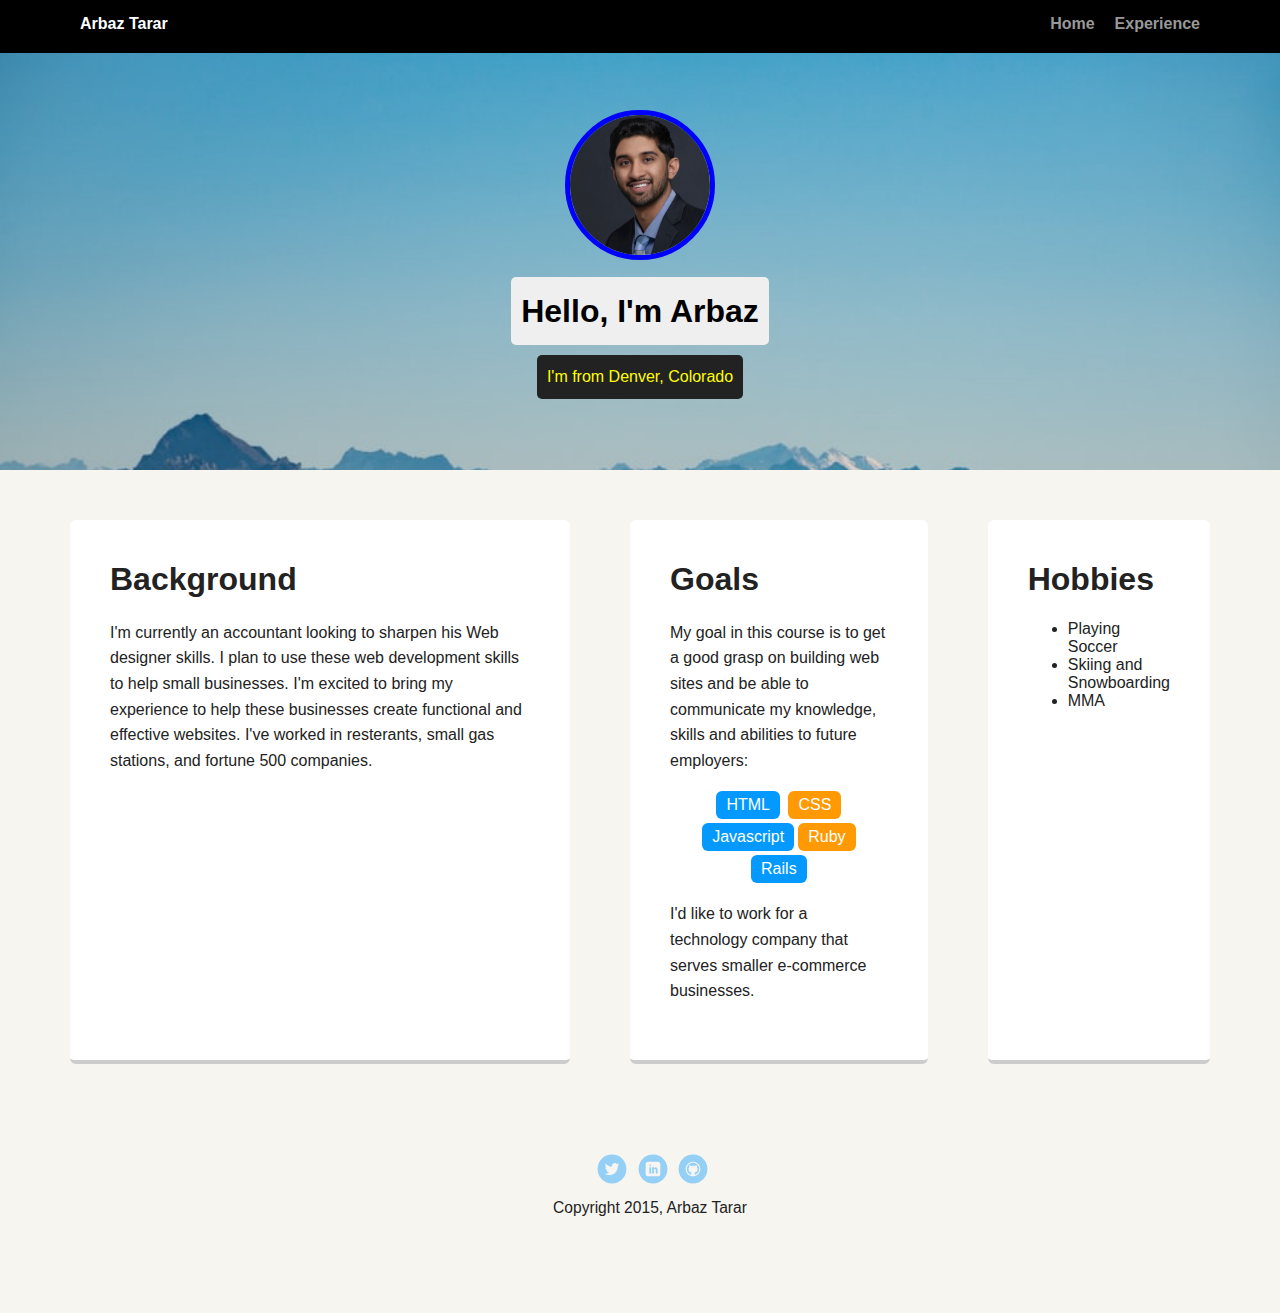
<file: index.html>
<!DOCTYPE html>
<html lang="en">
<head>
    <link rel= "stylesheet" href="styles.css">
    <meta charset="UTF-8">
    <meta http-equiv="X-UA-Compatible" content="IE=edge">
    <meta name="viewport" content="width=device-width, initial-scale=1.0">
    <title>Document</title>
</head>

<body>
   
        <div class=main-nav>
        <ul class=nav>
    <li class=name> Arbaz Tarar</li>
        <li><a href=index.html> Home </a></li>
    <li><a href=experience.html>Experience</a></li>
        </ul> </div>
        <header>
        <img src= "images/arbaz-profile-pic.jpg" alt ="profile picture" class= profile-image> 
  
        <h1 class=tag>Hello, I'm Arbaz </h1>
        <p class="tag location">I'm from Denver, Colorado</p>
    
    
    </header>
    <main class=flex>
    <div class=card>
   <h1> Background </h1>
   <p> I'm currently an accountant looking to sharpen his Web designer skills. I plan to use these web development skills to help small businesses. I'm excited to bring my experience to help these businesses create functional and effective websites. I've worked in resterants, small gas stations, and fortune 500 companies.
   </p></div>
   <div class=card>
   <h1> Goals </h1>
   <p> My goal in this course is to get a good grasp on building web sites and be able to communicate my knowledge, skills and abilities to future employers:</p>
       <ul class=skills>
           <li>HTML</li> <li>CSS</li> <li>Javascript</li><li> Ruby</li> <li>Rails</li> </ul>
      <p>I'd like to work for a technology company that serves smaller e-commerce businesses.
   </p> </div>
<div class=card>
    <h1>Hobbies </h1>
    <ul>
        <li> Playing Soccer</li>
        <li>Skiing and Snowboarding</li>
        <li>MMA</li>
    </ul>
</div>
</main>

   <footer>

<ul>
<li><a href=https://twitter.com/arbaz785 class="social twitter"> twitter </a></li>
<li><a href=https://www.linkedin.com/in/arbaztarar/ class="social linkedin">linkedin</a></li>
<li><a href=https://github.com/atarar/Final-Treehouse-Profile-Page- class="social github">github</a></li>
</ul>

<p class=copyright>
    Copyright 2015, Arbaz Tarar
</p>
   </footer>
</body>
</html>
</file>
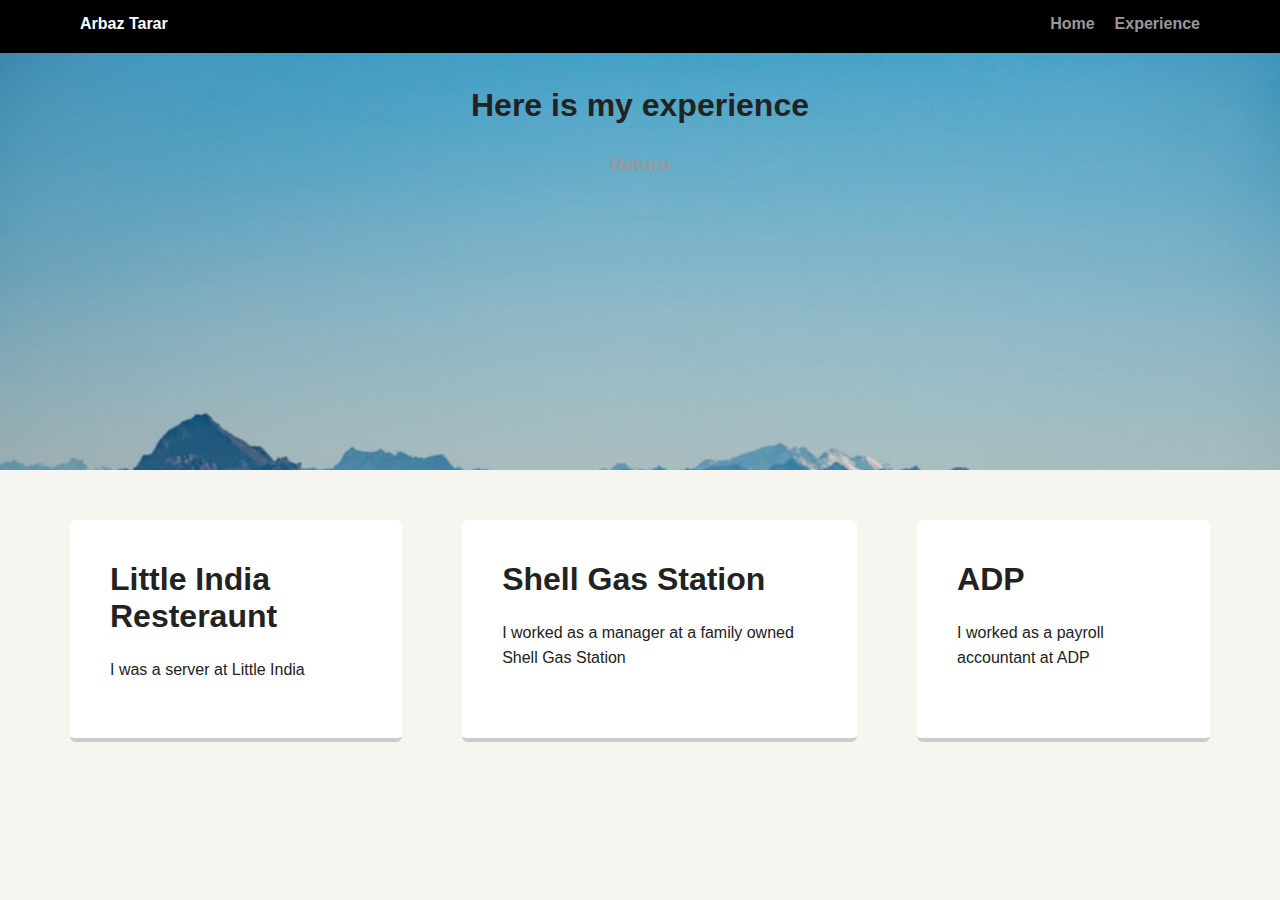
<file: experience.html>
<!DOCTYPE html>
<html lang="en">
<head>
    <link rel="stylesheet" href=styles.css>
    <meta charset="UTF-8">
    <meta http-equiv="X-UA-Compatible" content="IE=edge">
    <meta name="viewport" content="width=device-width, initial-scale=1.0">
    <title>Document</title>
</head>
<body>
    <div class=main-nav>
        <ul class=nav>
    <li class=name> Arbaz Tarar</li>
        <li><a href=index.html> Home </a></li>
    <li><a href=experience.html>Experience</a></li>
        </ul> </div>
   <header> <h1>Here is my experience</h1>
<h3><a href="index.html">Return</a></h3>
</header>
   <main class=flex>
    <div class=card>
<h1>Little India Resteraunt</h1>
<p>I was a server at Little India</p>
    </div>
    <div class=card>
        <h1>Shell Gas Station</h1>
        <p>I worked as a manager at a family owned Shell Gas Station</p>
    </div>
    <div class=card>
<h1>ADP</h1>
<p>I worked as a payroll accountant at ADP</p>

    </div>



   </main>
    
</body>
</html>
</file>
<file: styles.css>
/* Global Layout Set-up */
* { 
    box-sizing: border-box;
  }
    
  body {
    margin: 0;
    padding: 0;
    text-align: center;
    font-family: 'Roboto', sans-serif;
    color: #222;
    background: #f7f5f0;
  }
  /* Link Styles */
  
  a {
    text-decoration: none;
    color: #999;
  }
  a:hover {
    color: #6633ff;
  }
  
  /* Section Styles */
  
  .main-nav {
    width: 100%;
    background: black;
    min-height: 30px;
    padding: 10px;
    position: fixed;
    text-align: center;
  }
  .nav {
    display: flex;
    justify-content: space-around;
    font-weight: 700;
    list-style-type: none;
    margin: 0 auto;
    padding: 0;
  }
  
  .nav .name {
      display: block;
      margin-right: auto;
      color: white;
  }
  .nav li {
    padding: 5px 10px 10px 10px;
  }
  .nav a {
    transition: all .5s;
  }
  .nav a:hover {
    color: white
  }
  
  header {
    text-align: center;
    background: url('images/mountains.jpg') no-repeat top center ;
    background-size: cover;
    overflow: hidden;
    padding-top: 60px;
  }
  header {
    line-height: 1.5;
  }
  header .profile-image {
    margin-top: 50px;
    width: 150px;
    height: 150px;
    border-radius: 50%;
    border: 5px solid blue;
    transition: all .5s;
  }
  header .profile-image:hover {
    transform: scale(1.2) rotate(5deg);
  }
  .tag {
    background-color: #efefef;
    color: black;
    padding: 10px;
    border-radius: 5px;
    display: table;
    margin: 10px auto;
  } 
  .location {
    background-color: #222;
    color: yellow;
  }
  .card {
    margin: 30px;
    padding: 20px 40px 40px;
    max-width: 500px;
    text-align: left;
    background: #fff;
    border-bottom: 4px solid #ccc;
    border-radius: 6px;
    transition: all .5s;
  }
  .card:hover {
    border-color: #ff99ff;
  }
  
  ul.skills {
    padding: 0;
    text-align: center;
  }
  
  .skills li {
    border-radius: 6px;
    display: inline-block;
    background: #ff9904;
    color: white;
    padding: 5px 10px;
    margin: 2px;
  }
  
  .skills li:nth-child(odd) {
    background: #0399ff;
  }
  
  footer {
    width: 100%;
    min-height: 30px;
    padding: 20px 0 40px 20px;
  }
  
  footer .copyright {
    top: -8px;
    font-size: .75em;
  }
  
  footer ul {
    list-style-type: none;
    margin: 0;
    padding: 0;
  }
  
  footer ul li {
    display: inline-block;
  }
  
  a.social {
    display: inline-block;
    text-indent: -9999px;
    margin-left: 5px;
    width: 30px;
    height: 30px;
    background-size: 30px 30px;
    opacity: .4;
    transition: all .5s;
  }
  a.twitter {
    background-image: url(images/twitter.svg);
  }
  a.linkedin {
    background-image: url(images/linkedin.svg);
  }
  a.github {
    background-image: url(images/github.svg);
  }
  a.social:hover {
    opacity: 1;
  }
  .clearfix {
    clear: both;
  }
  
  /* Styles for larger screens */
  @media screen and (min-width: 720px) {
    
    .flex {
        display: -ms-flexbox;      /* TWEENER - IE 10 */
        display: flex; 
        max-width: 1200px;
        -ms-flex-pack: distribute;
        justify-content: space-around;
        margin: 0 auto;
    }
  
    header {
      min-height: 470px;
    }
  
    .nav {
      max-width: 1200px;
      padding: 0 30px;
    }
  
  
    main {
      padding-top: 20px;
    }
  
    main p {
      line-height: 1.6em;
    }
  
    footer {
      font-size: 1.3em;
      max-width: 1200px;
      margin: 40px auto;
    }
  
  }
</file>
